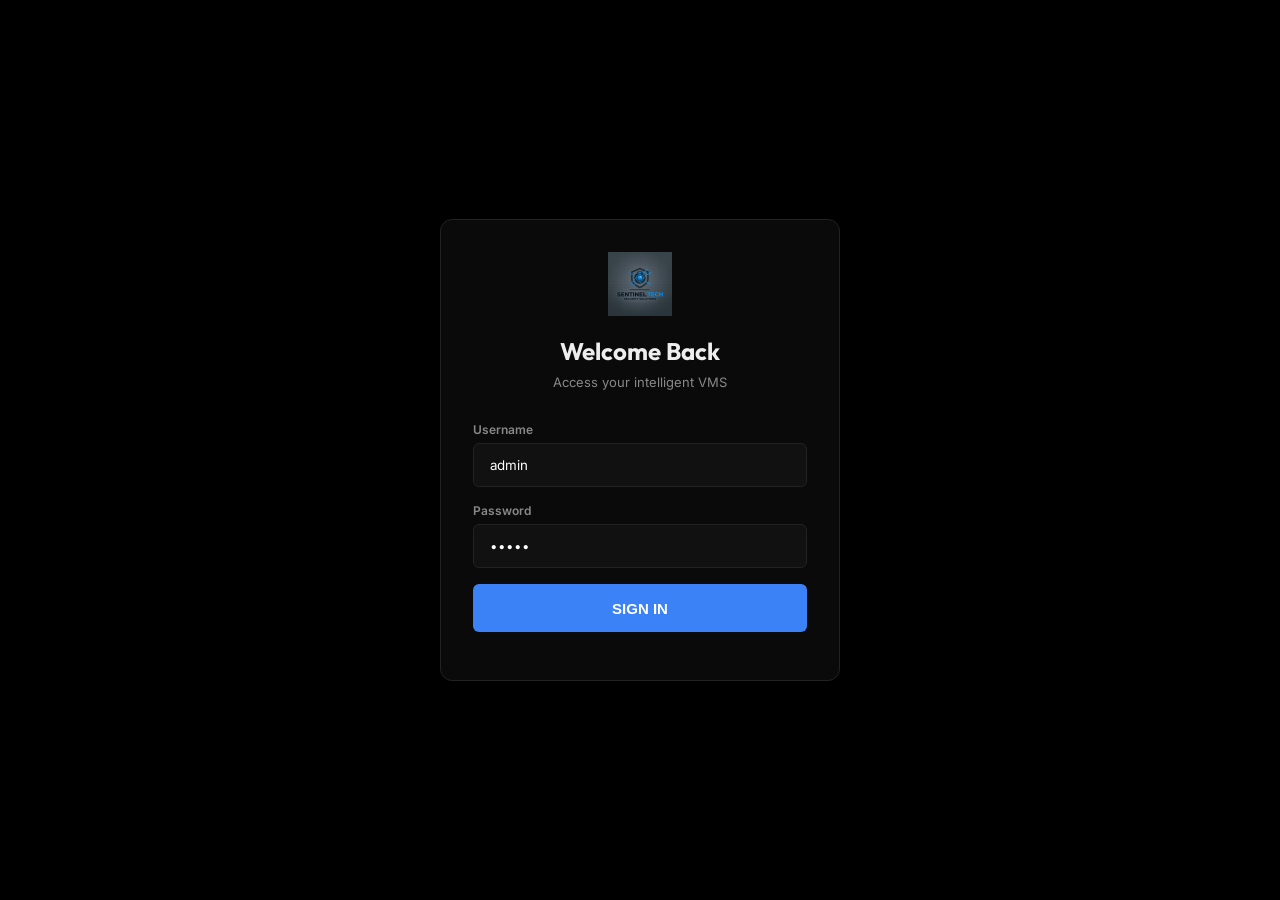
<file: app/static/index.html>
<!DOCTYPE html>
<html lang="en">
<head>
    <meta charset="UTF-8">
    <meta name="viewport" content="width=device-width, initial-scale=1.0">
    <title>CamVision Advance | Enterprise VMS</title>
    <link href="https://fonts.googleapis.com/css2?family=Inter:wght@300;400;600;700&family=Outfit:wght@400;600;800&display=swap" rel="stylesheet">
    <link rel="stylesheet" href="style.css">
</head>
<body>

    <!-- 🔒 Login Screen -->
    <div id="loginScreen" class="modal-overlay" style="display:flex">
        <div class="modal animate-in">
            <div style="text-align:center; margin-bottom:32px">
                <img src="images/logo.png" style="width:64px; height:64px; margin-bottom:16px">
                <h2 style="font-family:'Outfit'; font-size:24px">Welcome Back</h2>
                <p style="color:var(--text-dim); font-size:13px; margin-top:8px">Access your intelligent VMS</p>
            </div>
            <div class="form-group">
                <label>Username</label>
                <input type="text" id="loginUser" value="admin" placeholder="Enter username">
            </div>
            <div class="form-group">
                <label>Password</label>
                <input type="password" id="loginPass" value="admin" placeholder="Enter password">
            </div>
            <button class="btn btn-primary" style="width:100%; height:48px; font-size:15px" onclick="login()">SIGN IN</button>
            <p id="loginError" style="color:var(--error); font-size:12px; margin-top:16px; text-align:center"></p>
        </div>
    </div>

    <!-- 🛡️ Main App Container (Hidden by default) -->
    <div id="appContainer" style="display:none">
        <header>
            <a href="#" class="brand">
                <img src="images/logo.png" alt="CamVision Logo">
                <h1>CamVision Advance</h1>
            </a>
            <div style="margin-left:auto; display:flex; gap:16px; align-items:center">
                <button class="btn btn-secondary" onclick="switchView('grid')">GRID VIEW</button>
                <button class="btn btn-secondary" onclick="switchView('player')">PLAYER</button>
                <div style="width:1px; height:24px; background:var(--border)"></div>
                <div id="userProfile" style="display:flex; align-items:center; gap:10px; cursor:pointer" onclick="showProfile()">
                    <div id="headerInitials" style="width:32px; height:32px; border-radius:50%; background:var(--accent); display:flex; align-items:center; justify-content:center; font-weight:700">A</div>
                    <span id="usernameDisplay" style="font-weight:600; font-size:13px">Admin</span>
                </div>
                <button class="btn btn-secondary" style="width:40px; padding:0; justify-content:center; color:var(--error)" onclick="logout()" title="Logout">↩</button>
            </div>
        </header>

        <div class="main-layout">
            <!-- Sidebar -->
            <aside class="sidebar">
                <div class="sidebar-header">Active Devices</div>
                <div class="cam-list" id="camList"></div>
                <div style="padding:16px; border-top:1px solid var(--border)">
                    <button class="btn btn-primary" style="width:100%" onclick="showModal('addCamModal')">＋ ADD NEW DEVICE</button>
                </div>
            </aside>

            <!-- Main Content -->
            <section class="content">
                <!-- Player View -->
                <div id="playerView" style="flex:1; display:flex; flex-direction:column">
                    <div class="video-container">
                        <video id="mainVideo" autoplay muted playsinline></video>
                        <div id="videoOverlay" class="video-overlay" style="display:none">
                            <div class="loader"></div>
                        </div>
                        <canvas id="detectionCanvas" style="position:absolute; inset:0; pointer-events:none"></canvas>
                    </div>

                    <div class="controls-bar">
                        <div style="display:flex; justify-content:space-between; align-items:center; margin-bottom:8px">
                            <span style="font-weight:700; font-size:12px; letter-spacing:1px">ARCHIVE TIMELINE</span>
                            <div style="display:flex; gap:8px; align-items:center">
                                <input type="datetime-local" id="dtPicker" class="glass" style="height:32px; border-radius:4px; padding:0 8px; border:1px solid var(--border); color:#fff">
                                <button class="btn btn-primary" style="height:32px; font-size:11px" onclick="fetchArchive()">SEEK</button>
                            </div>
                        </div>
                        <div class="timeline-track" id="timelineTrack" onclick="seekTimeline(event)">
                            <div class="timeline-cursor" id="timelineCursor"></div>
                            <div id="timelineSegments"></div>
                        </div>
                        <div style="display:flex; justify-content:center; gap:16px">
                            <button class="btn btn-secondary" onclick="step(-10)">-10s</button>
                            <button class="btn btn-primary" id="playBtn" onclick="togglePlay()">PAUSE</button>
                            <button class="btn btn-secondary" onclick="step(10)">+10s</button>
                            <button class="btn btn-secondary" onclick="toggleLive()">LIVE</button>
                        </div>
                    </div>
                </div>

                <!-- Grid View -->
                <div id="gridView" style="display:none; grid-template-columns: repeat(auto-fill, minmax(400px, 1fr)); gap:12px; padding:12px; background:var(--bg); height:100%; overflow-y:auto"></div>
            </section>

            <!-- Event Feed -->
            <aside class="event-feed">
                <div class="sidebar-header">Intelligence Events</div>
                <div class="feed-list" id="eventFeed"></div>
            </aside>
        </div>
    </div>

    <!-- 👤 User Profile Modal -->
    <div id="profileModal" class="modal-overlay" style="display:none">
        <div class="modal animate-in" style="width:500px">
            <div style="display:flex; justify-content:space-between; align-items:center; margin-bottom:24px">
                <h2 style="font-family:'Outfit'">User Profile</h2>
                <button class="btn btn-secondary" style="width:32px; height:32px; padding:0" onclick="hideModal('profileModal')">✕</button>
            </div>

            <div class="tab-container">
                <div class="tab active" id="tabGeneral" onclick="switchProfileTab('general')">General</div>
                <div class="tab" id="tabSecurity" onclick="switchProfileTab('security')">Security</div>
            </div>

            <div id="profileView">
                <div class="profile-card">
                    <div class="profile-avatar-large" id="profileInitials">A</div>
                    <div style="text-align:center">
                        <h3 id="displayFullName" style="font-size:18px">Admin User</h3>
                        <p id="displayUsername" style="color:var(--text-dim); font-size:13px">@admin</p>
                    </div>
                </div>

                <div id="generalSettings">
                    <div class="form-row">
                        <div class="form-group">
                            <label>Full Name</label>
                            <input type="text" id="editFullName" placeholder="John Doe">
                        </div>
                        <div class="form-group">
                            <label>Email Address</label>
                            <input type="email" id="editEmail" placeholder="john@example.com">
                        </div>
                    </div>
                    <div class="form-group">
                        <label>Bio</label>
                        <textarea id="editBio" style="width:100%; height:80px; background:#111; border:1px solid var(--border); border-radius:6px; color:#fff; padding:12px; outline:none; font-family:var(--font-main); resize:none" placeholder="Tell us about yourself..."></textarea>
                    </div>
                    <button class="btn btn-primary" style="width:100%" onclick="updateProfile()">SAVE CHANGES</button>
                </div>

                <div id="securitySettings" style="display:none">
                    <div class="form-group">
                        <label>Current Password</label>
                        <input type="password" id="oldPass" placeholder="••••••••">
                    </div>
                    <div class="form-group">
                        <label>New Password</label>
                        <input type="password" id="newPass" placeholder="••••••••">
                    </div>
                    <div class="form-group">
                        <label>Confirm New Password</label>
                        <input type="password" id="confirmPass" placeholder="••••••••">
                    </div>
                    <button class="btn btn-primary" style="width:100%" onclick="changePassword()">UPDATE PASSWORD</button>
                </div>
            </div>

            <p id="profileMessage" style="font-size:12px; margin-top:16px; text-align:center"></p>
        </div>
    </div>

    <!-- ➕ Add Camera Modal -->
    <div id="addCamModal" class="modal-overlay" style="display:none">
        <div class="modal animate-in" style="width:480px">
            <h2 style="margin-bottom:24px; font-family:'Outfit'">Discovery & Onboarding</h2>
            
            <div id="addForm">
                <div class="form-group">
                    <label>Device Name (Alias)</label>
                    <input type="text" id="camName" placeholder="Main Lobby NVR">
                </div>
                <div class="form-group">
                    <label>IP Address / Host</label>
                    <input type="text" id="camHost" placeholder="192.168.1.10">
                </div>
                
                <div style="display:grid; grid-template-columns:1fr 1fr; gap:16px">
                    <div class="form-group">
                        <label>ONVIF Port</label>
                        <input type="number" id="camPort" value="80">
                    </div>
                    <div class="form-group">
                        <label>RTSP Port</label>
                        <input type="number" id="camRtsp" value="554">
                    </div>
                </div>

                <div class="form-group">
                    <label>ONVIF Username</label>
                    <input type="text" id="camUser" value="admin">
                </div>
                <div class="form-group">
                    <label>ONVIF Password</label>
                    <input type="password" id="camPass" placeholder="Required for discovery">
                </div>
                
                <div style="display:flex; gap:12px; margin-top:24px">
                    <button class="btn btn-secondary" style="flex:1" onclick="hideModal('addCamModal')">CANCEL</button>
                    <button class="btn btn-primary" id="addSubmitBtn" style="flex:1" onclick="addCamera()">PROBE & ADD</button>
                </div>
            </div>

            <div id="addLoader" style="display:none; text-align:center; padding:40px 0">
                <div class="loader" style="margin:0 auto 20px"></div>
                <p style="font-weight:600">Probing ONVIF Services...</p>
                <p style="color:var(--text-dim); font-size:12px; margin-top:8px">Analyzing device capabilities and streams</p>
            </div>
            
            <p id="addError" style="color:var(--error); font-size:12px; margin-top:16px; text-align:center"></p>
        </div>
    </div>

    <script>
        let token = localStorage.getItem('cv_token');
        let currentUser = null;
        let activeCamId = null;
        let cameras = [];
        let isLive = true;
        let detectionInterval = null;

        const API = '';

        // ── Auth Logic ──────────────────────────────────────────────────

        async function login() {
            const user = document.getElementById('loginUser').value;
            const pass = document.getElementById('loginPass').value;
            const err = document.getElementById('loginError');

            try {
                const formData = new FormData();
                formData.append('username', user);
                formData.append('password', pass);

                const res = await fetch(`${API}/login`, { method: 'POST', body: formData });
                const data = await res.json();

                if (res.ok) {
                    token = data.access_token;
                    localStorage.setItem('cv_token', token);
                    showDashboard();
                } else {
                    err.textContent = data.detail || 'Invalid username or password';
                }
            } catch (e) { err.textContent = 'Server connection failed'; }
        }

        function logout() {
            localStorage.removeItem('cv_token');
            location.reload();
        }

        function showDashboard() {
            document.getElementById('loginScreen').style.display = 'none';
            document.getElementById('appContainer').style.display = 'block';
            initApp();
        }

        // ── Initialization ──────────────────────────────────────────────

        async function initApp() {
            if (!token) return;
            await loadUserProfile();
            loadCameras();
            pollEvents();
        }

        async function loadUserProfile() {
            try {
                const res = await fetch(`${API}/api/me`, {
                    headers: { 'Authorization': `Bearer ${token}` }
                });
                if (res.ok) {
                    currentUser = await res.json();
                    updateUserUI();
                } else if (res.status === 401) {
                    logout();
                }
            } catch (e) { console.error('Profile load fail:', e); }
        }

        function updateUserUI() {
            if (!currentUser) return;
            const initials = (currentUser.full_name || currentUser.username).charAt(0).toUpperCase();
            document.getElementById('usernameDisplay').textContent = currentUser.full_name || currentUser.username;
            document.getElementById('headerInitials').textContent = initials;
            
            // Modal updates
            document.getElementById('profileInitials').textContent = initials;
            document.getElementById('displayFullName').textContent = currentUser.full_name || 'Set your name';
            document.getElementById('displayUsername').textContent = `@${currentUser.username}`;
            document.getElementById('editFullName').value = currentUser.full_name || '';
            document.getElementById('editEmail').value = currentUser.email || '';
            document.getElementById('editBio').value = currentUser.bio || '';
        }

        function showProfile() {
            showModal('profileModal');
            switchProfileTab('general');
            document.getElementById('profileMessage').textContent = '';
        }

        function switchProfileTab(tab) {
            const gen = document.getElementById('generalSettings');
            const sec = document.getElementById('securitySettings');
            const tabG = document.getElementById('tabGeneral');
            const tabS = document.getElementById('tabSecurity');
            
            if (tab === 'general') {
                gen.style.display = 'block'; sec.style.display = 'none';
                tabG.classList.add('active'); tabS.classList.remove('active');
            } else {
                gen.style.display = 'none'; sec.style.display = 'block';
                tabG.classList.remove('active'); tabS.classList.add('active');
            }
        }

        async function updateProfile() {
            const msg = document.getElementById('profileMessage');
            const body = {
                full_name: document.getElementById('editFullName').value,
                email: document.getElementById('editEmail').value,
                bio: document.getElementById('editBio').value
            };

            try {
                const res = await fetch(`${API}/api/me`, {
                    method: 'PUT',
                    headers: { 
                        'Content-Type': 'application/json',
                        'Authorization': `Bearer ${token}`
                    },
                    body: JSON.stringify(body)
                });

                if (res.ok) {
                    msg.style.color = 'var(--success)';
                    msg.textContent = 'Profile updated successfully!';
                    await loadUserProfile();
                } else {
                    const data = await res.json();
                    msg.style.color = 'var(--error)';
                    msg.textContent = data.detail || 'Update failed';
                }
            } catch (e) { msg.textContent = 'Connection error'; }
        }

        async function changePassword() {
            const msg = document.getElementById('profileMessage');
            const oldPass = document.getElementById('oldPass').value;
            const newPass = document.getElementById('newPass').value;
            const confirmPass = document.getElementById('confirmPass').value;

            if (newPass !== confirmPass) {
                msg.style.color = 'var(--error)';
                return msg.textContent = 'Passwords do not match';
            }

            try {
                const res = await fetch(`${API}/api/me/password`, {
                    method: 'PUT',
                    headers: { 
                        'Content-Type': 'application/json',
                        'Authorization': `Bearer ${token}`
                    },
                    body: JSON.stringify({ old_password: oldPass, new_password: newPass })
                });

                if (res.ok) {
                    msg.style.color = 'var(--success)';
                    msg.textContent = 'Password updated successfully!';
                    document.getElementById('oldPass').value = '';
                    document.getElementById('newPass').value = '';
                    document.getElementById('confirmPass').value = '';
                } else {
                    const data = await res.json();
                    msg.style.color = 'var(--error)';
                    msg.textContent = data.detail || 'Update failed';
                }
            } catch (e) { msg.textContent = 'Connection error'; }
        }

        // Initial State Check
        if (token) {
            showDashboard();
        }

        async function loadCameras() {
            try {
                const res = await fetch(`${API}/cameras`, {
                    headers: { 'Authorization': `Bearer ${token}` }
                });
                if (res.status === 401) return logout();
                
                cameras = await res.json();
                renderSidebar();
                if (document.getElementById('gridView').style.display === 'grid') renderGrid();
                if (cameras.length > 0 && !activeCamId) selectCam(cameras[0].id);
            } catch (e) { console.error('Load fail:', e); }
        }

        function renderSidebar() {
            const list = document.getElementById('camList');
            list.innerHTML = cameras.map(c => `
                <div class="cam-item ${activeCamId === c.id ? 'active' : ''}" onclick="selectCam('${c.id}')">
                    <div class="cam-icon">${c.device_type === 'NVR' ? '💾' : '📷'}</div>
                    <div class="cam-info">
                        <div class="cam-name">${c.name}</div>
                        <div class="cam-status">
                            <div class="dot online"></div>
                            <span>${c.brand.toUpperCase()} · ${c.primary_res || '1080p'}</span>
                        </div>
                    </div>
                </div>
            `).join('');
        }

        // ── Camera Actions ──────────────────────────────────────────────

        async function selectCam(id) {
            activeCamId = id;
            renderSidebar();
            toggleLive();
        }

        function toggleLive() {
            isLive = true;
            const vid = document.getElementById('mainVideo');
            const ov = document.getElementById('videoOverlay');
            ov.style.display = 'flex';
            
            vid.src = `${API}/cameras/${activeCamId}/live-stream`;
            vid.onplaying = () => { ov.style.display = 'none'; startDetection(); };
            document.getElementById('playBtn').textContent = 'PAUSE';
        }

        async function fetchArchive() {
            const dt = document.getElementById('dtPicker').value;
            if (!dt) return alert('Select a start time');
            isLive = false;
            stopDetection();
            const vid = document.getElementById('mainVideo');
            const ov = document.getElementById('videoOverlay');
            ov.style.display = 'flex';
            
            const url = `${API}/cameras/${activeCamId}/chunk?start=${encodeURIComponent(dt)}&duration=30`;
            const res = await fetch(url, { headers: { 'Authorization': `Bearer ${token}` } });
            if (res.ok) {
                const blob = await res.blob();
                vid.src = URL.createObjectURL(blob);
                vid.onplaying = () => { ov.style.display = 'none'; };
                document.getElementById('playBtn').textContent = 'PLAY';
            } else {
                alert('Recording not found');
                ov.style.display = 'none';
            }
        }

        async function addCamera() {
            const form = document.getElementById('addForm');
            const loader = document.getElementById('addLoader');
            const err = document.getElementById('addError');
            
            const body = {
                name: document.getElementById('camName').value,
                host: document.getElementById('camHost').value,
                port: parseInt(document.getElementById('camPort').value),
                rtsp_port: parseInt(document.getElementById('camRtsp').value),
                username: document.getElementById('camUser').value,
                password: document.getElementById('camPass').value
            };

            if (!body.name || !body.host) return err.textContent = 'Name and Host are required';

            form.style.display = 'none';
            loader.style.display = 'block';
            err.textContent = '';

            try {
                const res = await fetch(`${API}/cameras`, {
                    method: 'POST',
                    headers: { 
                        'Content-Type': 'application/json',
                        'Authorization': `Bearer ${token}`
                    },
                    body: JSON.stringify(body)
                });

                if (res.ok) {
                    hideModal('addCamModal');
                    loadCameras();
                } else {
                    const data = await res.json();
                    throw new Error(data.detail || 'Probe failed');
                }
            } catch (e) {
                err.textContent = e.message;
                form.style.display = 'block';
                loader.style.display = 'none';
            }
        }

        // ── UI Control ──────────────────────────────────────────────────

        function showModal(id) { 
            const m = document.getElementById(id);
            m.style.display = 'flex'; 
            if (id === 'addCamModal') {
                document.getElementById('addForm').style.display = 'block';
                document.getElementById('addLoader').style.display = 'none';
                document.getElementById('addError').textContent = '';
            }
        }
        function hideModal(id) { document.getElementById(id).style.display = 'none'; }

        function switchView(view) {
            const p = document.getElementById('playerView');
            const g = document.getElementById('gridView');
            if (view === 'grid') {
                p.style.display = 'none'; g.style.display = 'grid';
                renderGrid();
            } else {
                p.style.display = 'flex'; g.style.display = 'none';
            }
        }

        function renderGrid() {
            const g = document.getElementById('gridView');
            if (cameras.length === 0) {
                g.innerHTML = `
                    <div style="grid-column:1/-1; display:flex; flex-direction:column; align-items:center; justify-content:center; height:100%; color:var(--text-dim)">
                        <span style="font-size:48px; margin-bottom:16px">📷</span>
                        <p>No cameras added yet</p>
                    </div>
                `;
                return;
            }
            g.innerHTML = cameras.map(c => `
                <div class="grid-item" onclick="selectCamFromGrid('${c.id}')" style="position:relative; aspect-ratio:16/9; background:#000; border-radius:8px; overflow:hidden; border:1px solid var(--border); transition:all 0.3s; cursor:pointer">
                    <video autoplay muted playsinline src="${API}/cameras/${c.id}/live-stream?low_res=true" style="width:100%; height:100%; object-fit:cover"></video>
                    <div style="position:absolute; inset:0; background:linear-gradient(to top, rgba(0,0,0,0.8) 0%, transparent 40%); pointer-events:none"></div>
                    <div style="position:absolute; bottom:12px; left:12px; display:flex; align-items:center; gap:8px">
                        <div class="dot online" style="width:8px; height:8px"></div>
                        <span style="font-size:12px; font-weight:700; text-shadow:0 1px 4px rgba(0,0,0,0.5)">${c.name}</span>
                    </div>
                    <div style="position:absolute; top:12px; right:12px; background:rgba(0,0,0,0.6); padding:4px 8px; border-radius:4px; font-size:10px; font-weight:800; border:1px solid rgba(255,255,255,0.1)">${c.brand.toUpperCase()}</div>
                </div>
            `).join('');
        }

        function selectCamFromGrid(id) {
            selectCam(id);
            switchView('player');
        }

        // ── Intelligence Logic ──────────────────────────────────────────

        function startDetection() {
            if (detectionInterval) clearInterval(detectionInterval);
            detectionInterval = setInterval(async () => {
                if (!isLive || !activeCamId) return;
                try {
                    const res = await fetch(`${API}/cameras/${activeCamId}/detect`, {
                        headers: { 'Authorization': `Bearer ${token}` }
                    });
                    const data = await res.json();
                    drawDetections(data.detections);
                } catch (e) {}
            }, 2000);
        }

        function stopDetection() {
            if (detectionInterval) clearInterval(detectionInterval);
            const canvas = document.getElementById('detectionCanvas');
            const ctx = canvas.getContext('2d');
            ctx.clearRect(0, 0, canvas.width, canvas.height);
        }

        function drawDetections(detections) {
            const canvas = document.getElementById('detectionCanvas');
            const vid = document.getElementById('mainVideo');
            canvas.width = vid.clientWidth;
            canvas.height = vid.clientHeight;
            const ctx = canvas.getContext('2d');
            ctx.clearRect(0, 0, canvas.width, canvas.height);

            if (!detections) return;

            detections.forEach(det => {
                const [x, y, w, h] = det.box;
                const scaleX = canvas.width / 1280; 
                const scaleY = canvas.height / 720;
                
                ctx.strokeStyle = '#3b82f6';
                ctx.lineWidth = 3;
                ctx.strokeRect(x * scaleX, y * scaleY, w * scaleX, h * scaleY);
                
                ctx.fillStyle = '#3b82f6';
                ctx.font = 'bold 12px Inter';
                ctx.fillText(`${det.label.toUpperCase()} ${Math.round(det.confidence*100)}%`, x * scaleX, y * scaleY - 5);
            });
        }

        async function pollEvents() {
            const feed = document.getElementById('eventFeed');
            setInterval(async () => {
                if (!activeCamId) return;
                try {
                    const res = await fetch(`${API}/cameras/${activeCamId}/detect`, {
                        headers: { 'Authorization': `Bearer ${token}` }
                    });
                    const data = await res.json();
                    if (data.detections && data.detections.length > 0) {
                        data.detections.forEach(det => {
                            if (det.confidence > 0.8) {
                                const card = document.createElement('div');
                                card.className = 'event-card animate-in';
                                card.innerHTML = `
                                    <div class="event-thumb">
                                        <div style="width:100%; height:100%; display:flex; align-items:center; justify-content:center; background:rgba(59,130,246,0.1); color:#3b82f6; font-size:10px; font-weight:800">CAPTURE</div>
                                    </div>
                                    <div class="event-type">${det.label} DETECTED</div>
                                    <div class="event-time">${new Date().toLocaleTimeString()}</div>
                                `;
                                feed.prepend(card);
                                if (feed.children.length > 20) feed.lastChild.remove();
                            }
                        });
                    }
                } catch (e) {}
            }, 5000);
        }
    </script>
</body>
</html>
</file>
<file: app/static/style.css>
:root {
    --accent: #3b82f6;
    --accent-glow: rgba(59, 130, 246, 0.5);
    --bg: #000;
    --bg-elevated: #0a0a0a;
    --bg-card: #111;
    --border: #222;
    --text: #eee;
    --text-dim: #888;
    --error: #ef4444;
    --success: #22c55e;
    --font-main: 'Inter', sans-serif;
    --font-heading: 'Outfit', sans-serif;
}

* { 
    margin: 0; 
    padding: 0; 
    box-sizing: border-box; 
}

body {
    background: var(--bg);
    color: var(--text);
    font-family: var(--font-main);
    overflow: hidden;
    height: 100vh;
}

/* ── Typography & Globals ───────────────────────────────────────── */
h1, h2, h3 { font-family: var(--font-heading); }
a { text-decoration: none; color: inherit; }

/* ── Glassmorphism ──────────────────────────────────────────────── */
.glass {
    background: rgba(10, 10, 10, 0.8);
    backdrop-filter: blur(12px);
    border: 1px solid var(--border);
}

/* ── Header ─────────────────────────────────────────────────────── */
header {
    height: 64px;
    padding: 0 24px;
    display: flex;
    align-items: center;
    border-bottom: 1px solid var(--border);
    z-index: 100;
    background: var(--bg-elevated);
}

.brand {
    display: flex;
    align-items: center;
    gap: 12px;
}

.brand img { width: 32px; height: 32px; }
.brand h1 { 
    font-size: 20px; 
    font-weight: 800; 
    letter-spacing: -0.5px; 
    color: #fff;
}

/* ── Layout ─────────────────────────────────────────────────────── */
.main-layout {
    display: grid;
    grid-template-columns: 280px 1fr 320px;
    height: calc(100vh - 64px);
}

.sidebar {
    background: var(--bg-elevated);
    border-right: 1px solid var(--border);
    display: flex;
    flex-direction: column;
}

.sidebar-header {
    padding: 24px 20px 12px;
    font-size: 11px;
    font-weight: 700;
    text-transform: uppercase;
    color: var(--text-dim);
    letter-spacing: 1px;
}

.cam-list { 
    flex: 1; 
    overflow-y: auto; 
    padding: 0 12px; 
}

.cam-item {
    padding: 12px;
    border-radius: 8px;
    cursor: pointer;
    display: flex;
    align-items: center;
    gap: 12px;
    transition: all 0.2s cubic-bezier(0.4, 0, 0.2, 1);
    margin-bottom: 4px;
}

.cam-item:hover { background: rgba(255,255,255,0.05); }
.cam-item.active { 
    background: var(--accent); 
    color: #fff; 
    box-shadow: 0 4px 12px var(--accent-glow);
}

.cam-icon { font-size: 20px; opacity: 0.8; }
.cam-info { flex: 1; }
.cam-name { font-weight: 600; font-size: 14px; }
.cam-status { 
    font-size: 11px; 
    display: flex; 
    align-items: center; 
    gap: 6px; 
    margin-top: 2px;
}

.dot { width: 6px; height: 6px; border-radius: 50%; }
.online { background: var(--success); box-shadow: 0 0 8px var(--success); }

/* ── Main Content Area ──────────────────────────────────────────── */
.content {
    background: #000;
    position: relative;
    display: flex;
    flex-direction: column;
    overflow: hidden;
}

.video-container {
    flex: 1;
    position: relative;
    background: #000;
    display: flex;
    align-items: center;
    justify-content: center;
    overflow: hidden;
}

video { width: 100%; height: 100%; object-fit: contain; }

.video-overlay {
    position: absolute;
    inset: 0;
    background: rgba(0,0,0,0.6);
    display: flex;
    align-items: center;
    justify-content: center;
    z-index: 10;
    backdrop-filter: blur(2px);
}

.loader {
    width: 48px;
    height: 48px;
    border: 3px solid rgba(255,255,255,0.1);
    border-top-color: var(--accent);
    border-radius: 50%;
    animation: spin 1s linear infinite;
}

/* ── Timeline & Controls ────────────────────────────────────────── */
.controls-bar {
    padding: 20px;
    background: var(--bg-elevated);
    border-top: 1px solid var(--border);
}

.timeline-track {
    height: 40px;
    background: #111;
    border-radius: 6px;
    position: relative;
    cursor: pointer;
    margin: 12px 0;
    overflow: hidden;
    border: 1px solid var(--border);
}

.timeline-cursor {
    position: absolute;
    top: 0; bottom: 0; width: 2px;
    background: var(--accent);
    box-shadow: 0 0 10px var(--accent);
    z-index: 5;
}

/* ── Buttons ────────────────────────────────────────────────────── */
.btn {
    height: 40px;
    padding: 0 20px;
    border-radius: 6px;
    border: none;
    font-weight: 600;
    font-size: 13px;
    cursor: pointer;
    transition: all 0.2s;
    display: inline-flex;
    align-items: center;
    justify-content: center;
    gap: 8px;
}

.btn-primary { background: var(--accent); color: #fff; }
.btn-primary:hover { 
    transform: translateY(-1px); 
    box-shadow: 0 4px 15px var(--accent-glow); 
}

.btn-secondary { background: #222; color: #fff; border: 1px solid var(--border); }
.btn-secondary:hover { background: #333; border-color: #444; }

/* ── Intelligence Feed ──────────────────────────────────────────── */
.event-feed {
    background: var(--bg-elevated);
    border-left: 1px solid var(--border);
    display: flex;
    flex-direction: column;
}

.feed-list { flex: 1; overflow-y: auto; padding: 12px; }

.event-card {
    background: var(--bg-card);
    border: 1px solid var(--border);
    border-radius: 8px;
    padding: 12px;
    margin-bottom: 12px;
    transition: transform 0.2s;
}

.event-card:hover { border-color: var(--accent); }

.event-thumb {
    aspect-ratio: 16/9;
    background: #000;
    border-radius: 4px;
    margin-bottom: 8px;
    overflow: hidden;
}

.event-type { 
    font-weight: 700; 
    font-size: 12px; 
    color: var(--accent); 
    text-transform: uppercase; 
    letter-spacing: 0.5px;
}

.event-time { font-size: 11px; color: var(--text-dim); margin-top: 2px; }

/* ── Modals ─────────────────────────────────────────────────────── */
.modal-overlay {
    position: fixed;
    inset: 0;
    background: rgba(0,0,0,0.85);
    z-index: 1000;
    display: flex;
    align-items: center;
    justify-content: center;
    backdrop-filter: blur(8px);
}

.modal {
    width: 400px;
    background: var(--bg-elevated);
    border: 1px solid var(--border);
    border-radius: 12px;
    padding: 32px;
    box-shadow: 0 24px 64px rgba(0,0,0,0.8);
}

.form-group { margin-bottom: 16px; }
.form-group label { display: block; font-size: 12px; color: var(--text-dim); margin-bottom: 6px; font-weight: 600; }
.form-group input {
    width: 100%;
    height: 44px;
    background: #111;
    border: 1px solid var(--border);
    border-radius: 6px;
    color: #fff;
    padding: 0 16px;
    outline: none;
    font-family: var(--font-main);
}
.form-group input:focus { border-color: var(--accent); background: #151515; }

/* ── Animations ─────────────────────────────────────────────────── */
@keyframes spin { to { transform: rotate(360deg); } }

.animate-in { 
    animation: fadeIn 0.5s cubic-bezier(0.4, 0, 0.2, 1); 
}

@keyframes fadeIn { 
    from { opacity: 0; transform: translateY(10px); } 
    to { opacity: 1; transform: translateY(0); } 
}

/* ── Profile View ───────────────────────────────────────────────── */
.profile-card {
    display: flex;
    flex-direction: column;
    align-items: center;
    gap: 20px;
    margin-bottom: 24px;
}

.profile-avatar-large {
    width: 80px;
    height: 80px;
    border-radius: 50%;
    background: var(--accent);
    display: flex;
    align-items: center;
    justify-content: center;
    font-size: 32px;
    font-weight: 800;
    color: #fff;
    box-shadow: 0 4px 20px var(--accent-glow);
}

.tab-container {
    display: flex;
    gap: 8px;
    margin-bottom: 24px;
    border-bottom: 1px solid var(--border);
    padding-bottom: 8px;
}

.tab {
    padding: 8px 16px;
    font-size: 13px;
    font-weight: 600;
    cursor: pointer;
    color: var(--text-dim);
    border-radius: 4px;
    transition: all 0.2s;
}

.tab:hover { color: var(--text); }

.tab.active {
    color: var(--text);
    background: rgba(255,255,255,0.05);
}

.form-row {
    display: grid;
    grid-template-columns: 1fr 1fr;
    gap: 16px;
}

.grid-item:hover {
    border-color: var(--accent) !important;
    transform: scale(1.02);
    z-index: 10;
    box-shadow: 0 12px 24px rgba(0,0,0,0.5);
}

/* ── Scrollbars ─────────────────────────────────────────────────── */
::-webkit-scrollbar { width: 6px; }
::-webkit-scrollbar-track { background: transparent; }
::-webkit-scrollbar-thumb { background: #222; border-radius: 10px; }
::-webkit-scrollbar-thumb:hover { background: #333; }
</file>
